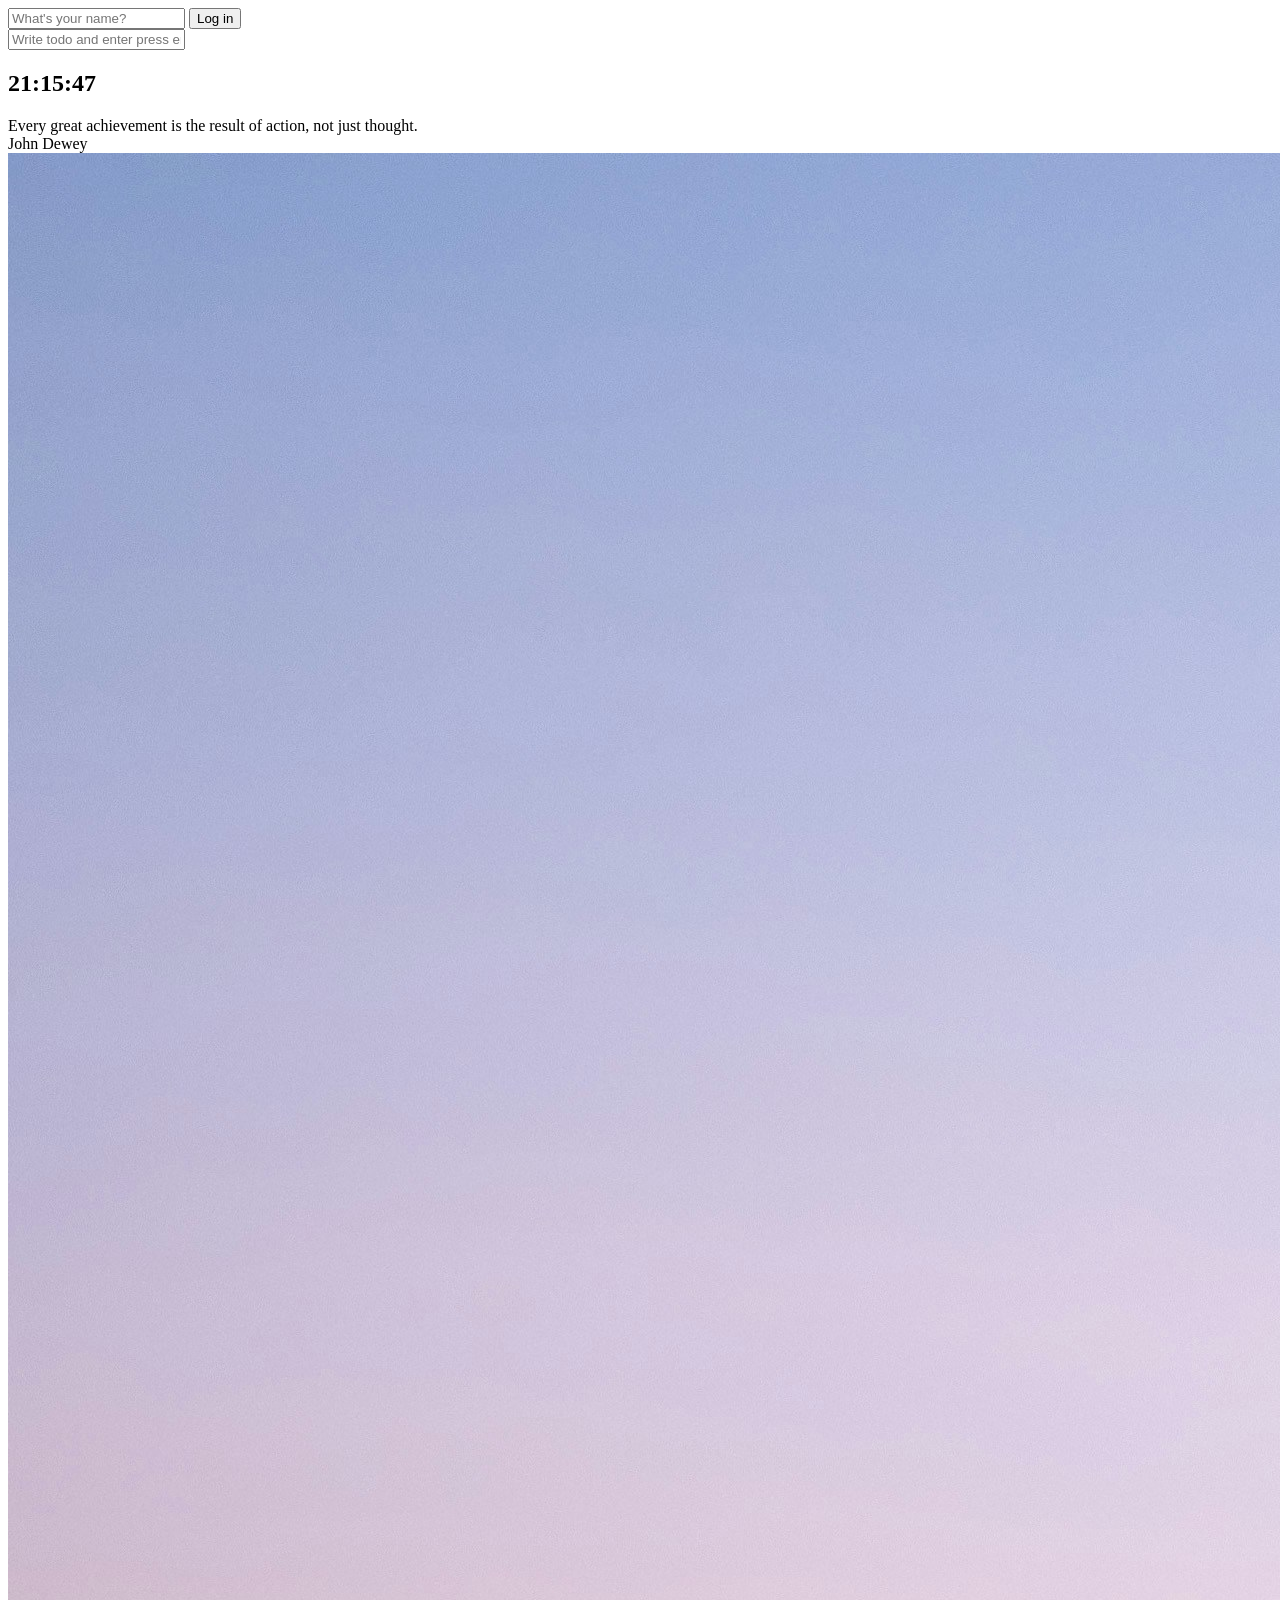
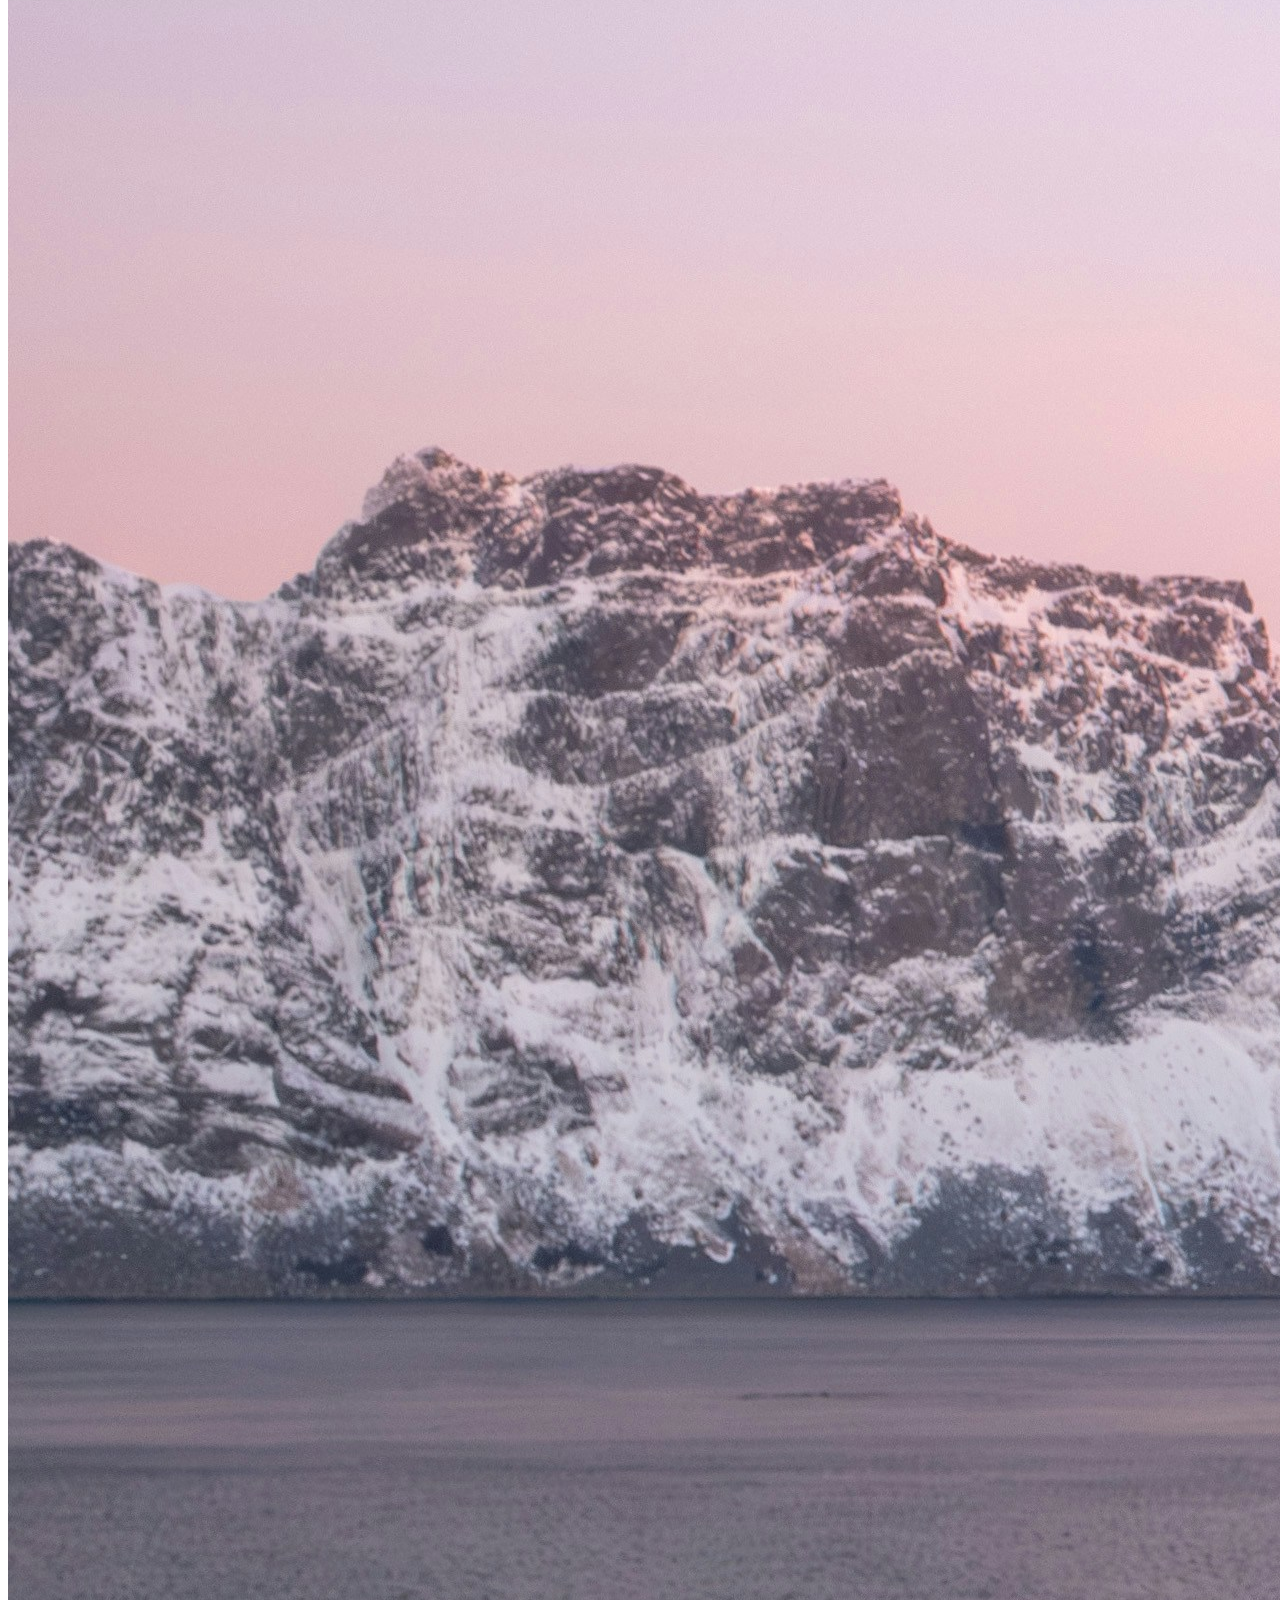
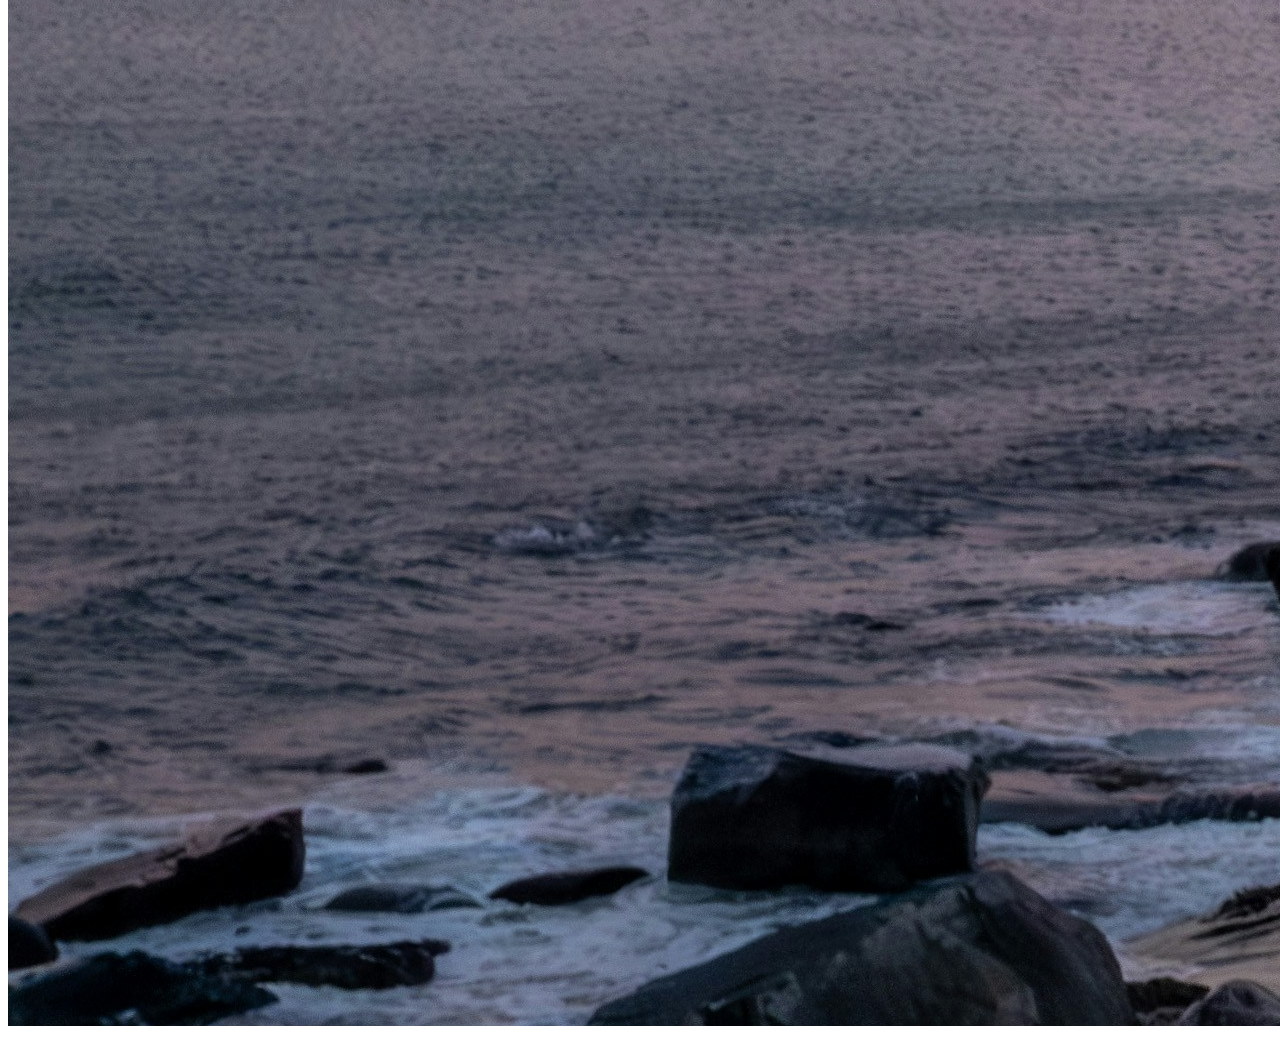
<file: index.html>
<!DOCTYPE html>
<html lang="en">
  <head>
    <meta charset="UTF-8" />
    <meta name="viewport" content="width=device-width, initial-scale=1.0" />
    <!-- 중복된 스타일시트 링크 제거 -->
    <link rel="stylesheet" href="css/style.css" />
    <title>Momentum App</title>
  </head>

  <form class="hidden" id="login-form">
    <input required maxlength="15" type="text" placeholder="What's your name?" required />
    <input type="submit" value="Log in" />
  </form>
  <h1 id="greeting" class="hidden"></h1>
  <form id = "todo-form">
    <!--form은 submit 이벤트를 가짐, submit는 기본적으로 새로고침-->
    <input type = "text" placeholder = "Write todo and enter press enter.">
  </form은>
  <ul id = "todo-list"></ul>
  <h2 id="clock">00:00</h2>
  <div id="quote">
    <span></span>
    <br/>
    <span></span>
  </div>
  <script src="js/greetings.js"></script>
  <script src="js/clock.js"></script>
  <script src="js/quotes.js"></script>
  <script src="js/background.js"></script>
  <script src="js/todo.js"></script>
</body>

</html>
</file>
<file: css/style.css>
.hidden {
  display: none;

}
</file>
